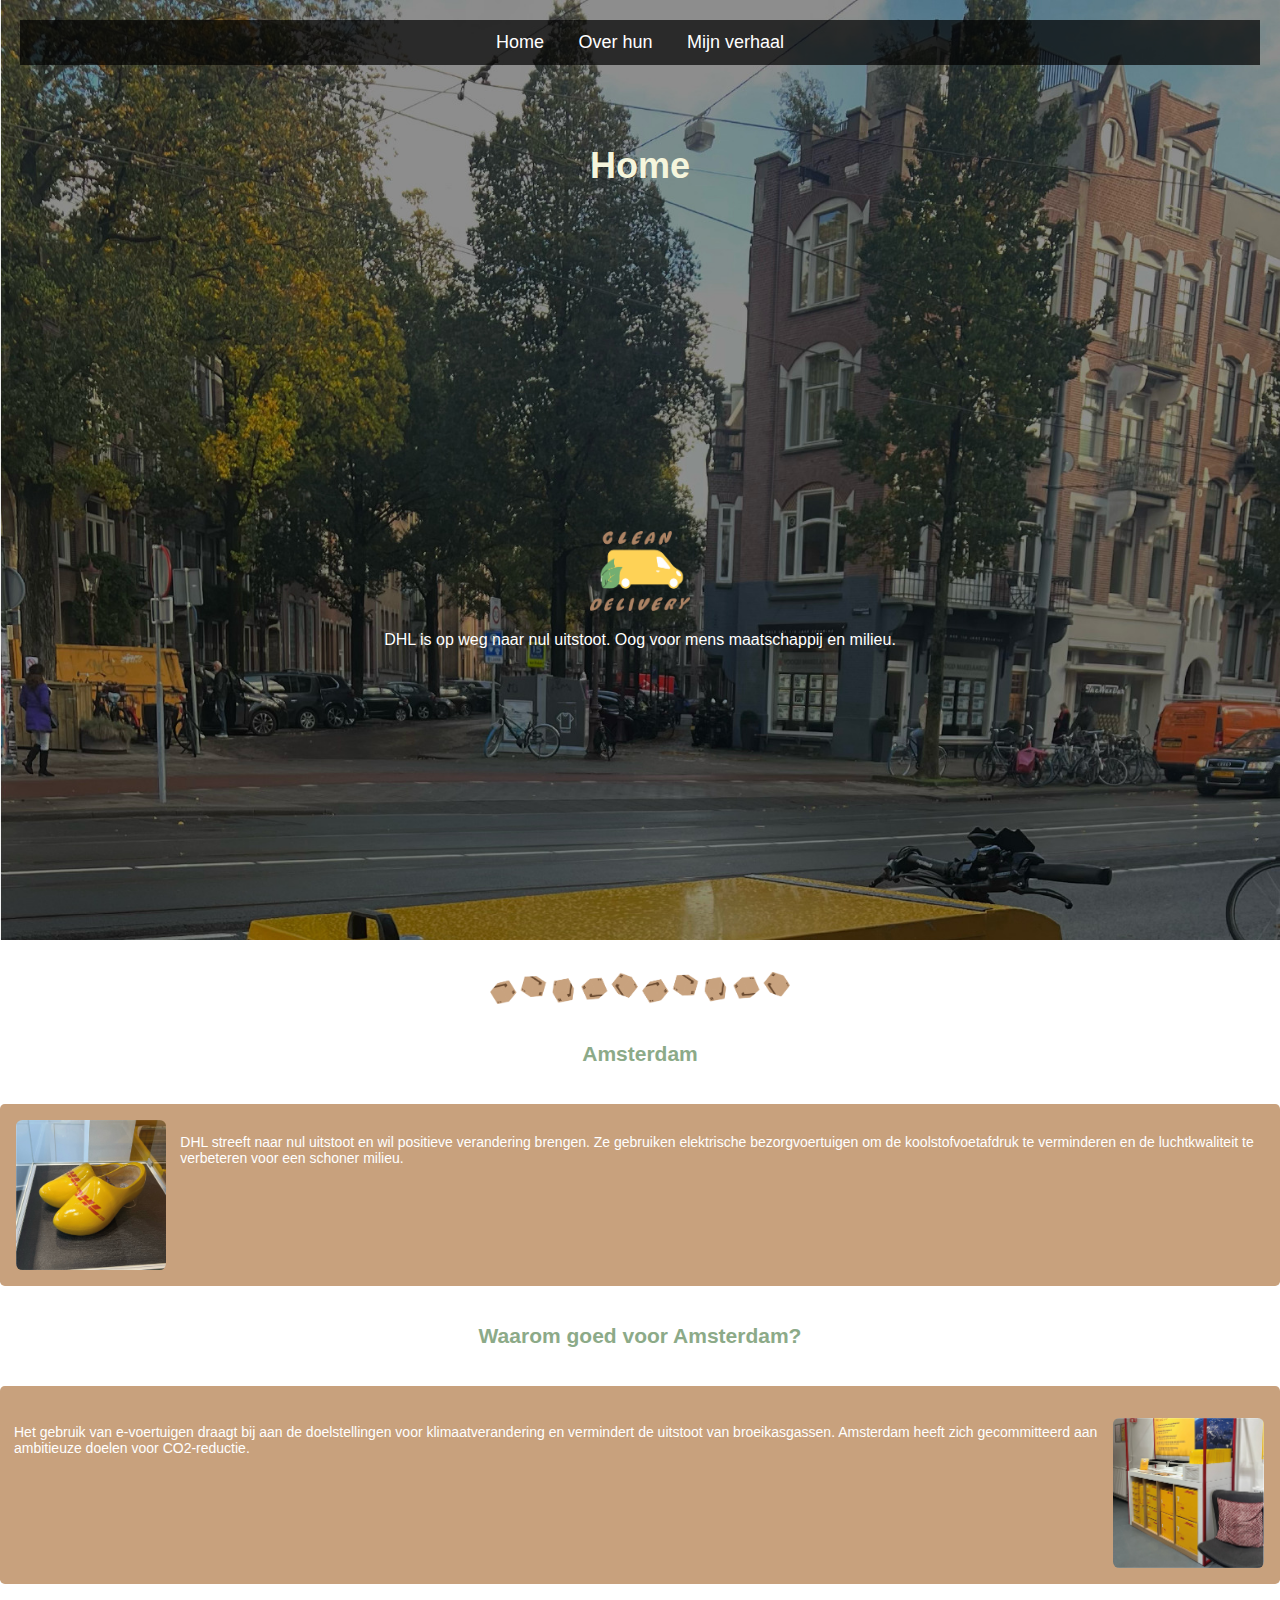
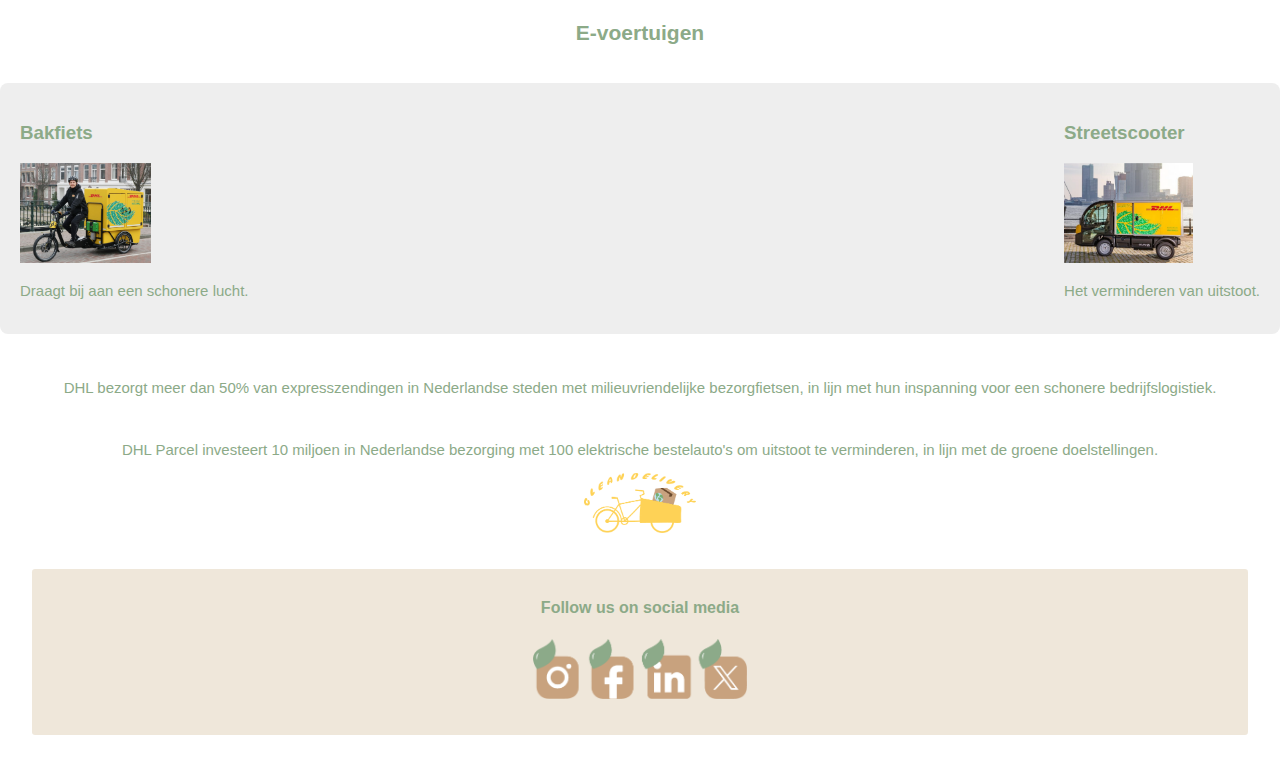
<file: index.html>
<!DOCTYPE html>
<html lang="en">
  <head>
    <meta charset="UTF-8" />
    <meta name="viewport" content="width=device-width, initial-scale=1.0" />
    <title>project 1</title>
    <link rel="stylesheet" href="index.css" />
  </head>
  <body>
    <header>
      <div class="banner">
        <nav class="navbar">
          <ul class="nav-list">
            <li><a href="index.html">Home</a></li>
            <li><a href="info.html">Over hun</a></li>
            <li><a href="mijnverhaal.html">Mijn verhaal</a></li>
          </ul>
        </nav>
        <div class="banner-content">
          <h1>Home</h1>
          <img
            src="iconen/logo.png"
            alt="logo hoofdpagina"
            width="100"
            height="80"
          />
          <p>
            DHL is op weg naar nul uitstoot. Oog voor mens maatschappij en
            milieu.
          </p>
        </div>
      </div>
    </header>
    <main>
      <section class="container6">
        <div class="dozen">
          <img src="iconen/dozen.png" alt="dozen iconen" width="300" />
        </div>
        <h2>Amsterdam</h2>
        <article class="info1">
          <img
            src="fotos/aafbeeldinghomepng.jpeg"
            alt="afbeelding DHL klompen"
            height="150"
          />
          <p>
            DHL streeft naar nul uitstoot en wil positieve verandering brengen.
            Ze gebruiken elektrische bezorgvoertuigen om de koolstofvoetafdruk
            te verminderen en de luchtkwaliteit te verbeteren voor een schoner
            milieu.
          </p>
        </article>
        <h2>Waarom goed voor Amsterdam?</h2>
        <article class="info2">
          <p>
            Het gebruik van e-voertuigen draagt bij aan de doelstellingen voor
            klimaatverandering en vermindert de uitstoot van broeikasgassen.
            Amsterdam heeft zich gecommitteerd aan ambitieuze doelen voor
            CO2-reductie.
          </p>
          <img
            src="fotos/afbeeldinghome2png-2.jpeg"
            alt="afbeelding DHL winkel"
            height="150"
          />
        </article>
      </section>
      <section>
        <h2>E-voertuigen</h2>
        <section class="container">
          <article>
            <h3>Bakfiets</h3>
            <img
              src="fotos/evoertuig1.jpeg"
              alt="Afbeelding DHL bakfiets"
              height="100"
            />
            <p>Draagt bij aan een schonere lucht.</p>
          </article>
          <article>
            <h3>Streetscooter</h3>
            <img
              src="fotos/evoertuig.png"
              alt="Afbeelding DHL Streetscooter"
              height="100"
            />
            <p>Het verminderen van uitstoot.</p>
          </article>
        </section>
        <section class="container1">
          <p>
            DHL bezorgt meer dan 50% van expresszendingen in Nederlandse steden
            met milieuvriendelijke bezorgfietsen, in lijn met hun inspanning
            voor een schonere bedrijfslogistiek.
          </p>
          <p>
            DHL Parcel investeert 10 miljoen in Nederlandse bezorging met 100
            elektrische bestelauto's om uitstoot te verminderen, in lijn met de
            groene doelstellingen.
          </p>
          <img src="iconen/logo2.png" alt="Logo 2" height="60" />
        </section>
      </section>
    </main>
    <footer>
      <h4>Follow us on social media</h4>
      <img src="iconen/socialicons.png" alt="De social icons" height="60" />
    </footer>
  </body>
</html>
</file>
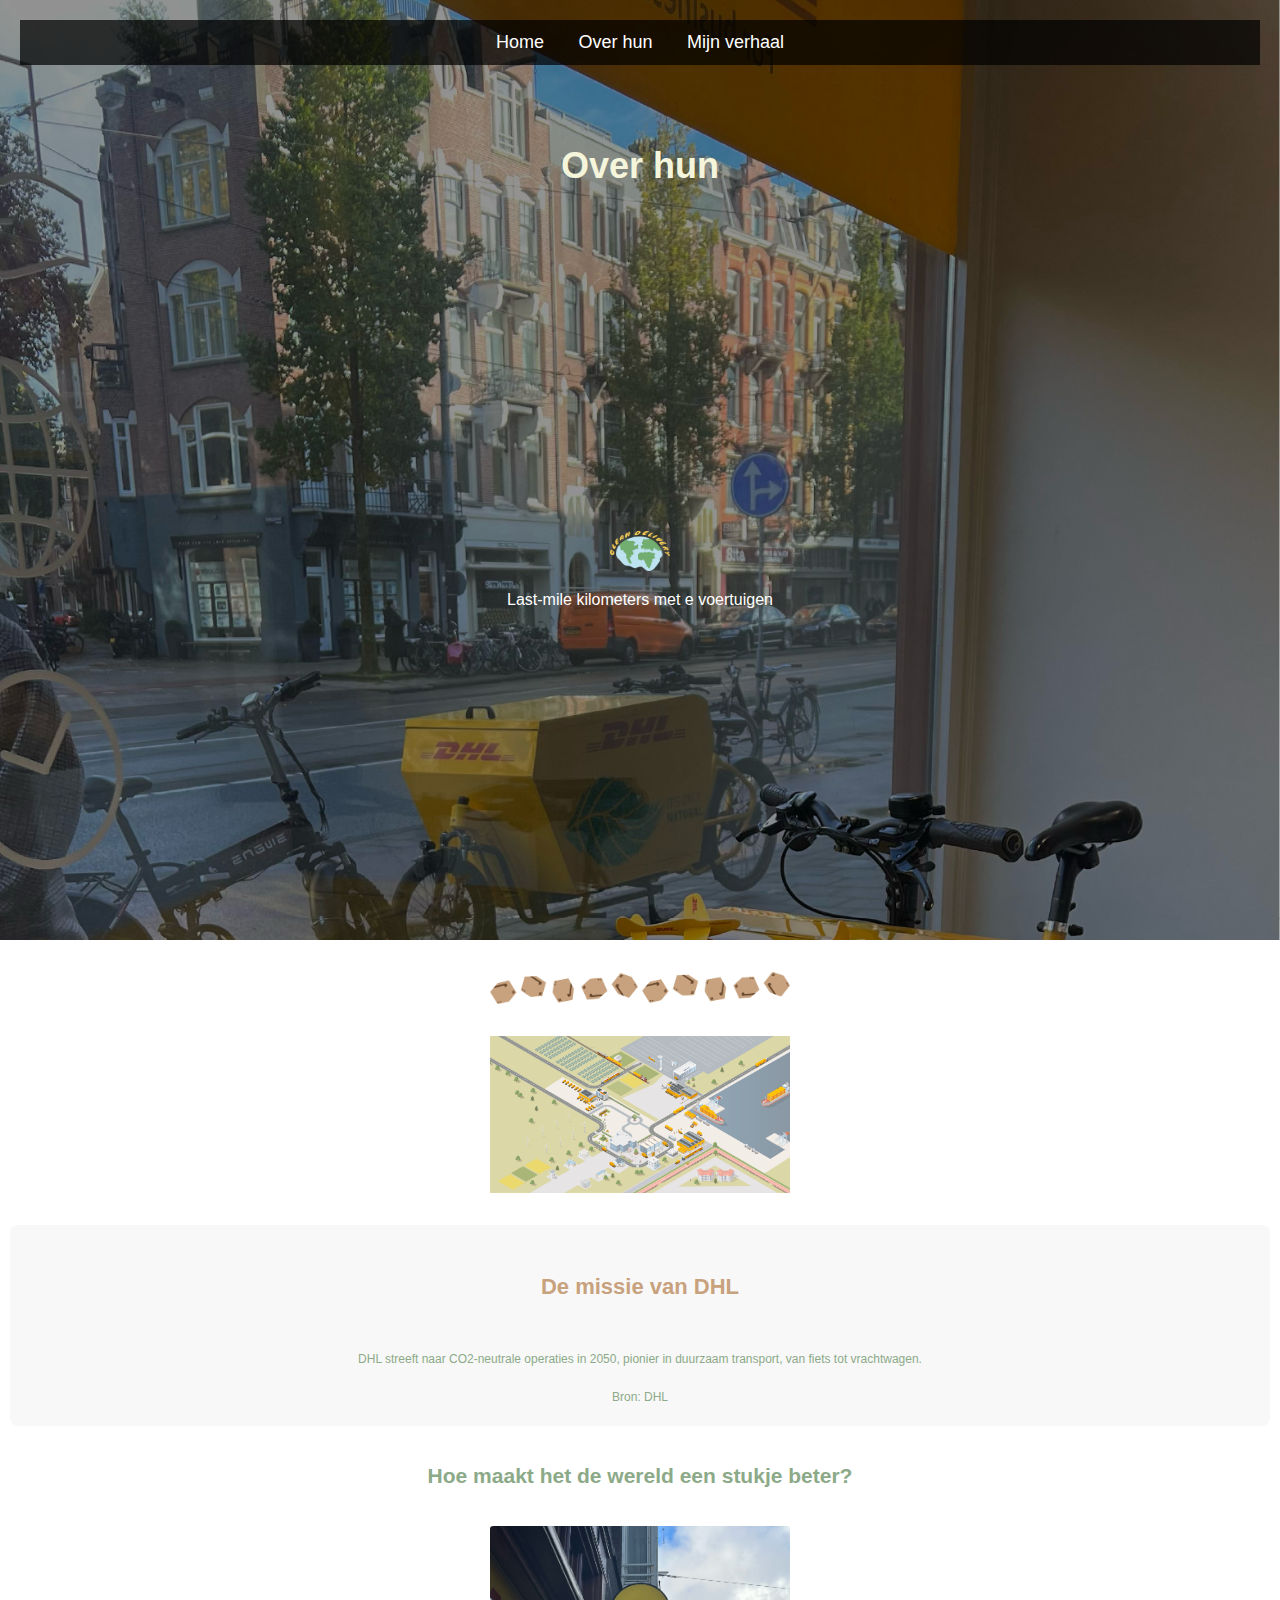
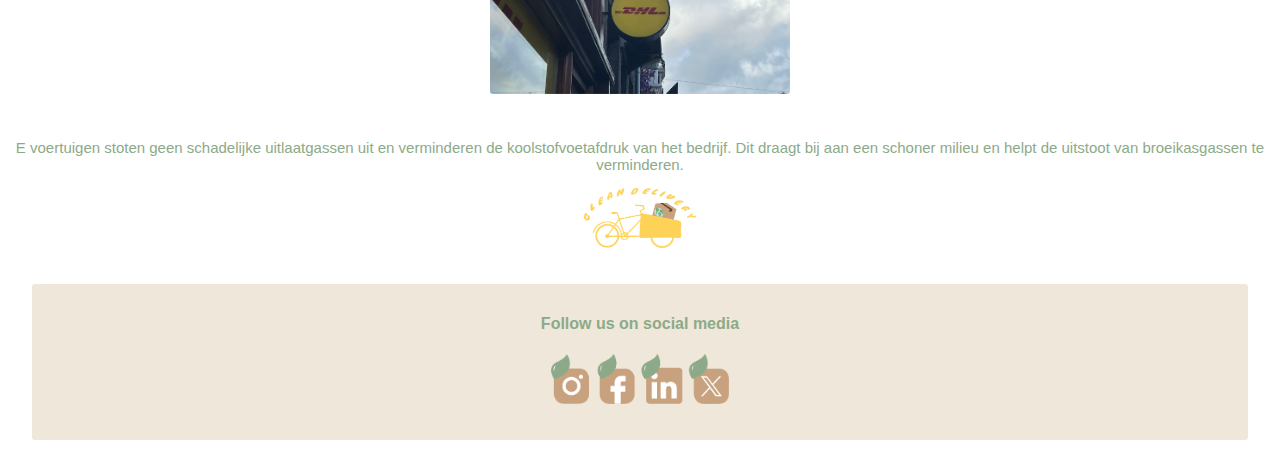
<file: info.html>
<!DOCTYPE html>
<html lang="en">
  <head>
    <meta charset="UTF-8" />
    <meta name="viewport" content="width=device-width, initial-scale=1.0" />
    <title>over hun</title>
    <link rel="stylesheet" href="index.css" />
  </head>
  <body>
    <header>
      <div class="banner2">
        <nav class="navbar">
          <ul class="nav-list">
            <li><a href="index.html">Home</a></li>
            <li><a href="info.html">Over hun</a></li>
            <li><a href="mijnverhaal.html">Mijn verhaal</a></li>
          </ul>
        </nav>
        <div class="banner-content">
          <h1>Over hun</h1>
          <img
            src="iconen/minilogo.png"
            alt="mini logo"
            width="60"
            height="40"
          />
          <p>Last-mile kilometers met e voertuigen</p>
        </div>
      </div>
    </header>
    <main>
      <section class="container4">
        <div class="dozen">
          <img src="iconen/dozen.png" alt="dozen iconen" width="300" />
          <img
            src="fotos/info.png"
            alt="Afbeelding DHL plattegrond"
            width="300"
          />
        </div>
        <article class="artikel">
          <h2>De missie van DHL</h2>
          <p>
            DHL streeft naar CO2-neutrale operaties in 2050, pionier in duurzaam
            transport, van fiets tot vrachtwagen.
          </p>
          <p>Bron: DHL</p>
        </article>
      </section>
      <section class="container7">
        <h2>Hoe maakt het de wereld een stukje beter?</h2>
        <div class="pagina2image">
          <img
            src="fotos/afbeelding2.png.jpg"
            alt="afbeelding DHL bord"
            width="300"
          />
        </div>
      </section>
      <section class="container1">
        <p>
          E voertuigen stoten geen schadelijke uitlaatgassen uit en verminderen
          de koolstofvoetafdruk van het bedrijf. Dit draagt bij aan een schoner
          milieu en helpt de uitstoot van broeikasgassen te verminderen.
        </p>
        <img src="iconen/logo2.png" alt="Logo 2" height="60" />
      </section>
    </main>
    <footer>
      <h4>Follow us on social media</h4>
      <img src="iconen/socialicons.png" alt="socialicons" height="50" />
    </footer>
  </body>
</html>
</file>
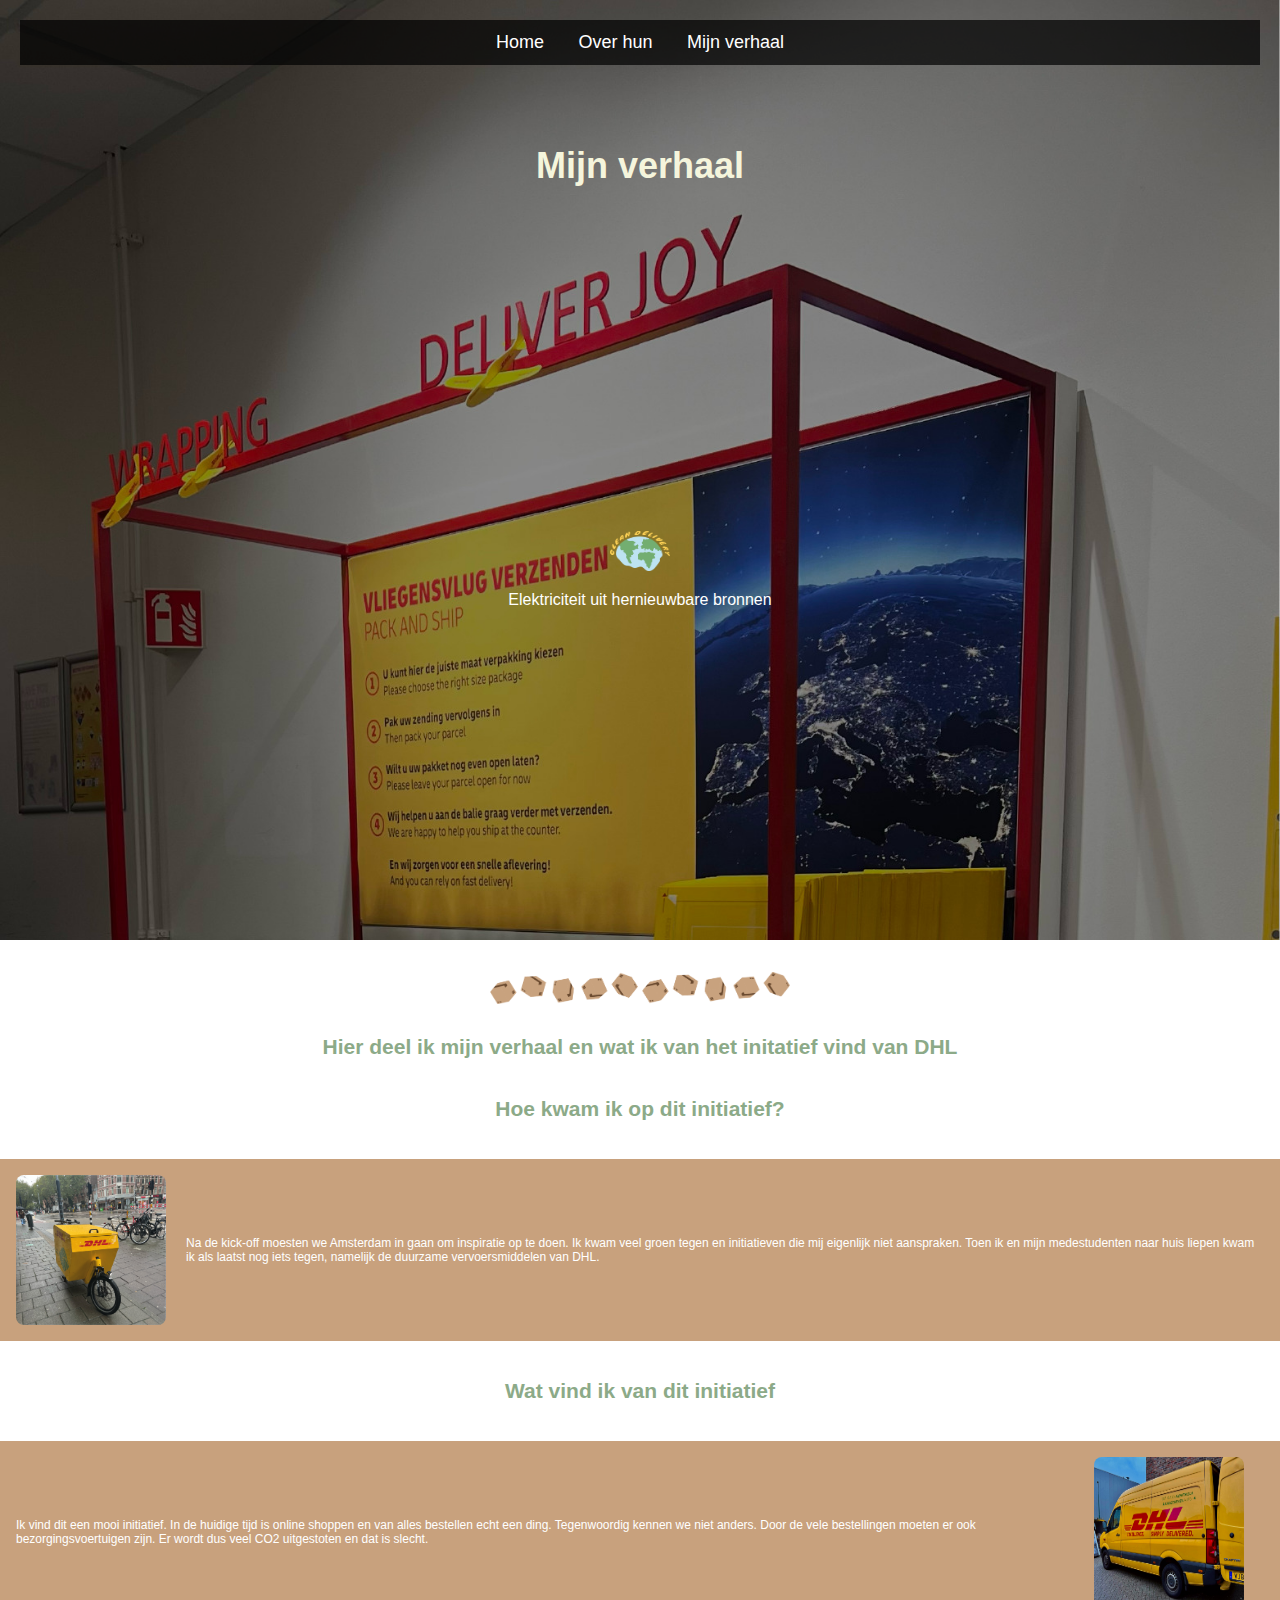
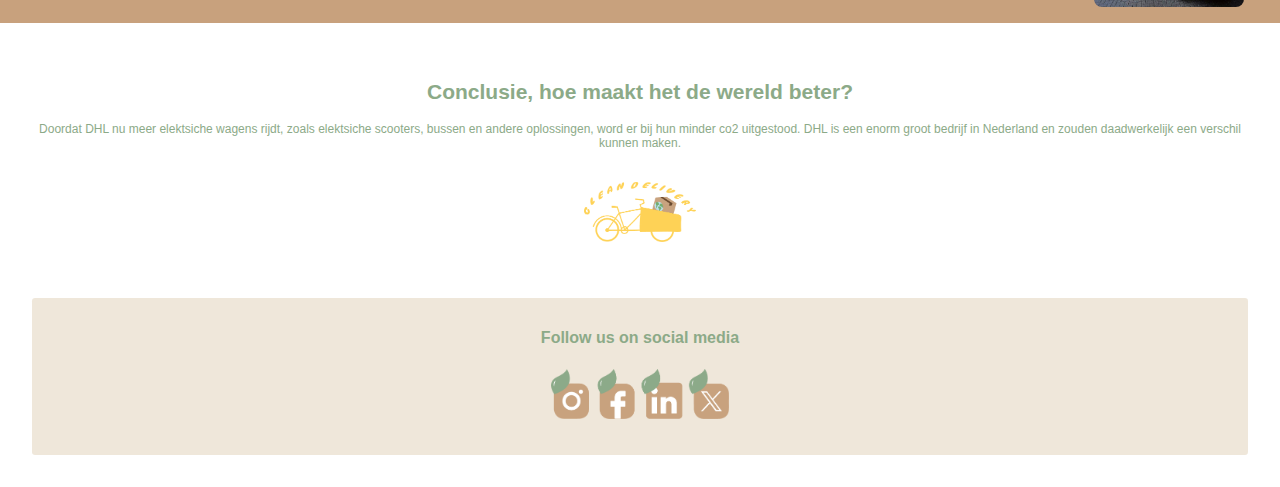
<file: mijnverhaal.html>
<!DOCTYPE html>
<html lang="en">
  <head>
    <meta charset="UTF-8" />
    <meta name="viewport" content="width=device-width, initial-scale=1.0" />
    <title>mijn verhaal</title>
    <link rel="stylesheet" href="index.css" />
  </head>
  <body>
    <header>
      <div class="banner3">
        <nav class="navbar">
          <ul class="nav-list">
            <li><a href="index.html">Home</a></li>
            <li><a href="info.html">Over hun</a></li>
            <li><a href="mijnverhaal.html">Mijn verhaal</a></li>
          </ul>
        </nav>
        <div class="banner-content">
          <h1>Mijn verhaal</h1>
          <img
            src="iconen/minilogo.png"
            alt="logo hoofdpagina"
            width="60"
            height="40"
          />
          <p>Elektriciteit uit hernieuwbare bronnen</p>
        </div>
      </div>
    </header>
    <main>
      <section class="container5">
        <img src="iconen/dozen.png" alt="dozen iconen" width="300" />
        <h2>
          Hier deel ik mijn verhaal en wat ik van het initatief vind van DHL
        </h2>
      </section>
      <section class="container2">
        <h2>Hoe kwam ik op dit initiatief?</h2>
        <article class="info3">
          <img
            src="fotos/bakfiets.jpeg"
            alt="Afbeelding DHL bakfiets"
            width="150"
            height="150"
          />
          <p>
            Na de kick-off moesten we Amsterdam in gaan om inspiratie op te
            doen. Ik kwam veel groen tegen en initiatieven die mij eigenlijk
            niet aanspraken. Toen ik en mijn medestudenten naar huis liepen kwam
            ik als laatst nog iets tegen, namelijk de duurzame vervoersmiddelen
            van DHL.
          </p>
        </article>
        <h2>Wat vind ik van dit initiatief</h2>
        <article class="info4">
          <p>
            Ik vind dit een mooi initiatief. In de huidige tijd is online
            shoppen en van alles bestellen echt een ding. Tegenwoordig kennen we
            niet anders. Door de vele bestellingen moeten er ook
            bezorgingsvoertuigen zijn. Er wordt dus veel CO2 uitgestoten en dat
            is slecht.
          </p>
          <img
            src="fotos/bus2.jpg"
            alt="Afbeelding DHL Bus"
            width="150"
            height="150"
          />
        </article>
      </section>
      <section class="container3">
        <h2>Conclusie, hoe maakt het de wereld beter?</h2>
        <p>
          Doordat DHL nu meer elektsiche wagens rijdt, zoals elektsiche
          scooters, bussen en andere oplossingen, word er bij hun minder co2
          uitgestood. DHL is een enorm groot bedrijf in Nederland en zouden
          daadwerkelijk een verschil kunnen maken.
        </p>
        <img src="iconen/logo2.png" alt="Logo 2" height="60" />
      </section>
    </main>
    <footer>
      <h4>Follow us on social media</h4>
      <img src="iconen/socialicons.png" alt="socialicons" height="50" />
    </footer>
  </body>
</html>
</file>
<file: index.css>
h2 {
  align-items: center;
  display: flex;
  justify-content: center;
  margin: 1.8em;
  text-align: center;
  font-size: 21px;
  color: #8caa88;
}

.pagina2image {
  justify-content: center;
  align-items: center;
  display: flex;
}

.pagina2image img {
  border-radius: 0.2em;
}

footer {
  text-align: center;
  margin: 2em;
  padding-bottom: 2em;
  background-color: #efe7da;
  padding-top: 0.6em;
  border-radius: 0.2em;
}

h1 {
  font-size: 36px;
  z-index: +2;
  color: beige;
}

p {
  font-size: 12px;
}

h4 {
  color: #8caa88;
}

body {
  margin: 0;
  padding: 0;
  font-family: Arial, sans-serif;
}

.banner {
  background-image: url(fotos/banner4png.jpg);
  background-size: cover;
  color: #fff;
  text-align: center;
  padding: 20px;
  height: 100vh;
  position: relative;
}

.navbar {
  background-color: rgba(0, 0, 0, 0.7);
  padding: 12px 0;
  position: relative;
  width: 100%;
}

.nav-list {
  list-style: none;
  padding: 0;
  margin: 0;
  text-align: center;
}

.nav-list li {
  display: inline;
  margin: 0 15px;
}

.nav-list li a {
  text-decoration: none;
  color: #fff;
  font-size: 18px;
  transition: color 0.3s;
}

.nav-list li a:hover {
  color: antiquewhite;
}

.banner-content {
  position: relative;
  margin-top: 5em;
}

.banner-content img {
  position: relative;
  top: 20em;
}

.banner-content p {
  position: relative;
  top: 20em;
  font-size: 16px;
}

.pagina1 {
  background-color: #f5f5f5;
  border-radius: 1em;
  padding-top: 0.5em;
  margin-top: 1em;
  padding-bottom: 0.5em;
  margin-bottom: 1em;
}

.pagina2 {
  background-color: #f5f5f5;
  border-radius: 1em;
  padding-top: 1em;
  margin-top: 1em;
  padding-bottom: 1em;
}

.info1 img {
  border-radius: 0.4em;
  margin-left: 1em;
}

.info2 img {
  margin-right: 1em;
  border-radius: 0.4em;
  margin-top: 1em;
}

.info1 p {
  font-size: 14px;
  color: white;
  margin-left: 1em;
  margin-right: 1em;
}

.info2 p {
  margin-left: 1em;
  margin-top: 1.6em;
  padding-bottom: 0.5em;
  font-size: 14px;
  color: white;
}

.info1 {
  background-color: #c8a17d;
  display: flex;
  border-radius: 0.3em;
  padding-top: 1em;
  padding-bottom: 1em;
}

.info2 {
  background-color: #c8a17d;
  display: flex;
  border-radius: 0.3em;
  padding-top: 1em;
  padding-bottom: 1em;
}

.banner2 {
  background-image: url("fotos/banner1png.png");
  background-size: cover;
  color: #fff;
  text-align: center;
  padding: 20px;
  height: 100vh;
  position: relative;
}

.banner3 {
  background-image: url("fotos/banner3png.jpg");
  background-size: cover;
  color: #fff;
  text-align: center;
  padding: 20px;
  height: 100vh;
  position: relative;
}

.dozen {
  display: flex;
  flex-direction: column;
  align-items: center;
  text-align: center;
  margin-top: 2em;
  margin-bottom: 2em;
  gap: 2em;
}

.container {
  display: flex;
  justify-content: space-between;
  align-items: center;
  background-color: #eeeeee;
  padding: 20px;
  border-radius: 8px;
}

.container1 {
  flex-direction: column;
  justify-content: center;
  align-items: center;
  text-align: center;
}

.container1 p {
  color: #8caa88;
  padding-top: 2em;
  font-size: 15px;
  margin-right: 1em;
  margin-left: 1em;
}

.container p {
  color: #8caa88;
  font-size: 15px;
}

h3 {
  color: #8caa88;
}

.info1 {
  background-color: #c8a17d;
  display: flex;
  border-radius: 0.3em;
  padding-top: 1em;
  padding-bottom: 1em;
}

.blok1 {
  background-color: #c8a17d;
  display: flex;
  border-radius: 0.3em;
}

.blok1 p {
  font-size: 12px;
  color: white;
  margin-left: 1em;
  margin-right: 1em;
}

.blok1 img {
  border-radius: 0.5em;
  margin-left: 1em;
  padding: 1em;
}

.blok2 img {
  margin-right: 1em;
  border-radius: 1.5em;
  padding: 1em;
}

.blok2 p {
  margin-left: 1.5em;
  margin-top: 1.6em;
  margin-right: 1em;
  padding-bottom: 0.5em;
  font-size: 12px;
  color: white;
}
.artikel {
  background-color: #f8f8f8;
  border-radius: 8px;
  margin: 10px;
  display: flex;
  flex-direction: column;
  align-items: center;
  text-align: center;
  padding: 10px;
}

.artikel h2 {
  color: #c8a17d;
  font-size: 22px;
}

.artikel p {
  color: #8caa88;
  align-items: center;
  justify-content: center;
  display: flex;
}

.container5 {
  text-align: center;
}

.container5 img {
  margin-bottom: 3em;
  margin-top: 2em;
}

.container5 h2 {
  margin-top: -1em;
}

.info3 {
  display: flex;
  align-items: center;
  justify-content: space-between;
  margin-top: 20px;
  background-color: #c8a17d;
  padding: 1em;
}

.info3 img {
  width: 150px;
  height: 150px;
  margin-right: 20px;
  border-radius: 0.5em;
}

.info3 p {
  color: #ffffff;
  text-align: left;
}

.info4 {
  display: flex;
  align-items: center;
  justify-content: space-between;
  margin-top: 20px;
  background-color: #c8a17d;
  padding: 1em;
}

.info4 img {
  width: 150px;
  height: 150px;
  margin-right: 20px;
  border-radius: 0.5em;
}

.info4 p {
  color: #ffffff; /* Donkergrijs */
  text-align: left;
  margin-right: 1em;
}

.container3 {
  background-color: #fff;
  border-radius: 8px;
  padding: 20px;
  text-align: center;
}

.container3 h2 {
  color: #8caa88;
  margin-bottom: 10px;
}

.container3 p {
  color: #8caa88;
  margin: 1em;
  margin-top: 1.5em;
}

.container3 img {
  margin-top: 20px;
}

.container6 img {
  align-items: center;
  justify-content: center;
  display: flex;
}
</file>
